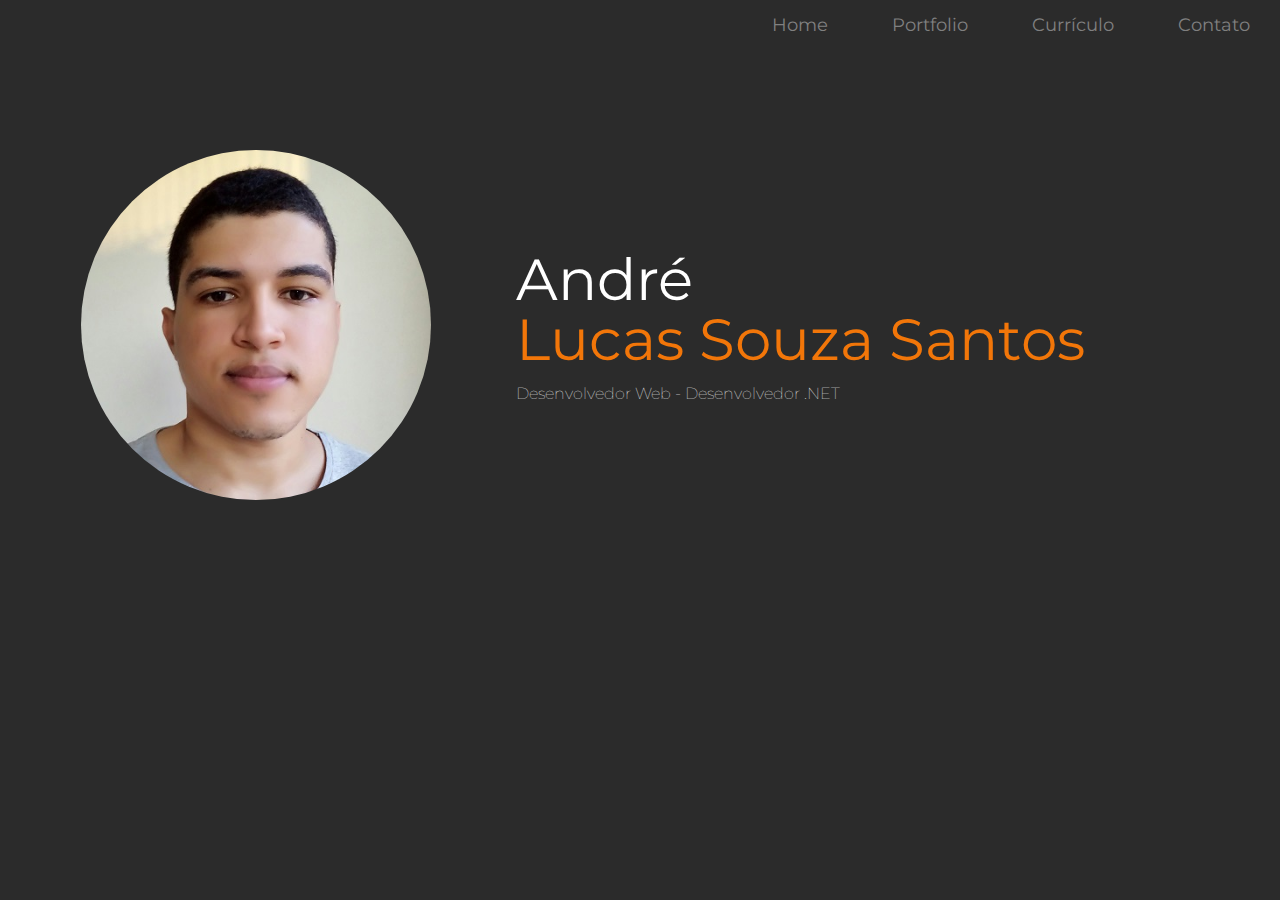
<file: index.html>
<!DOCTYPE html>

<html>

	<head>
		<title>André Lucas - Portfolio Online</title>

		<meta charset="utf-8">
		<link rel="stylesheet" href="css/styles.css">
		<link href="https://fonts.googleapis.com/css?family=Montserrat:400,500&display=swap" rel="stylesheet">
         <script type="text/javascript" src="js/scripts.js"></script>


	</head>


	<body>
 
			<div id ="navigation" class="navigation">
				<ul>
					<li><a href="index.html">Home</a></li>
					<li> <a href="portfolio.html"> Portfolio</a></li>
					<li> <a href="curriculo.html">Currículo</a></li>
					<li> <a href="contato.html">Contato</a></li>
					<li id ="threeline-icon" class="threeline-icon"  onclick="openNav()">&#9776;</li>
				</ul>
			</div>

			<div class="capa">
				<div class = "profile-pic">
				<img src="img/andre-profile.jpg" alt="Foto de André Lucas">
			</div>

			<div class="profile-title">
				<h1>André  <span> Lucas Souza Santos</span></h1>
				<h2>Desenvolvedor Web - Desenvolvedor .NET</h2>
			</div>


	</body>

</html>
</file>
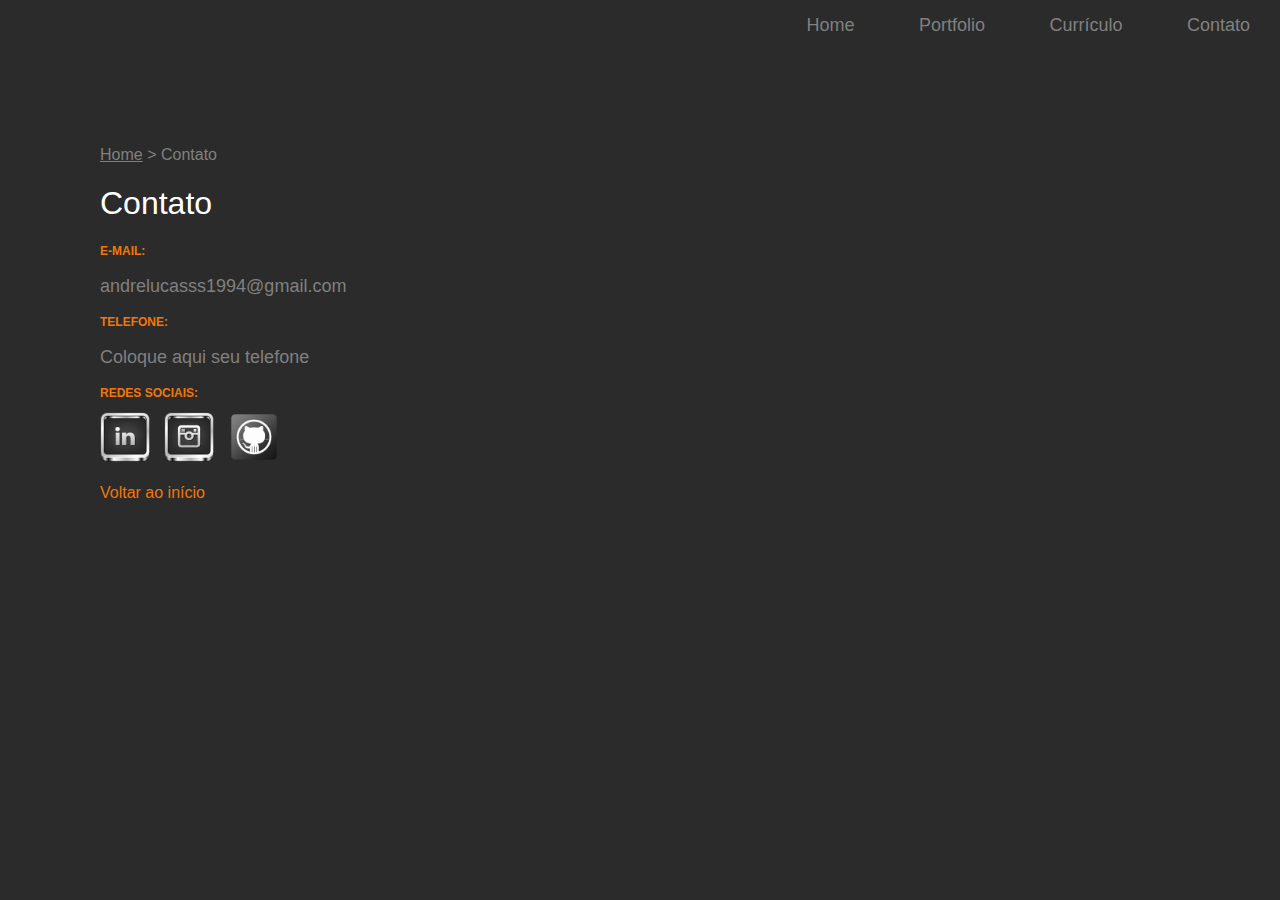
<file: contato.html>
<!DOCTYPE html>

<html>

	<head>
		<title>Contato - Seu Nome</title>

		<meta charset="utf-8">
		<link rel="stylesheet" href="css/styles.css">
		<script type="text/javascript" src="js/scripts.js"></script>

	</head>


	<body>

		<div id ="navigation" class="navigation">
			<ul>
				<li><a href="index.html">Home</a></li>
				<li> <a href="portfolio.html"> Portfolio</a></li>
				<li> <a href="curriculo.html">Currículo</a></li>
				<li> <a href="contato.html">Contato</a></li>
				<li id ="threeline-icon" class="threeline-icon"  onclick="openNav()">&#9776;</li>
			</ul>
		</div>

			<div class ="main">
				
				
				<ul class="caminho">
					<li><a href="index.html">Home </a></li>
					<li>></li>
					<li>Contato</li>
				</ul>

				<h1>Contato</h1>
			

				<h3>E-mail:</h3>
				<p>andrelucasss1994@gmail.com</p>

				<h3>Telefone:</h3>
				<p>Coloque aqui seu telefone</p>

				<h3>Redes Sociais:</h3>
				<a href="https://www.linkedin.com/in/andr%C3%A9-lucas-b807aa192/" target="_blank"><img class="social-img" src="img/linkedin.png" alt="Likedin"></a>
				<a href="https://www.instagram.com/andr3lucasti/?hl=pt-br" target="_blank"><img class="social-img" src="img/instagram.png" alt="Likedin"></a>
				<a href="https://github.com/andrext660" target="_blank"><img class="social-img" src="img/Github-icon-5.png" alt="Likedin"></a>
		

				<br>
				<br>
				<a class="back-link" href="index.html">Voltar ao início<a>

			</div>	

			

	</body>

</html>
</file>
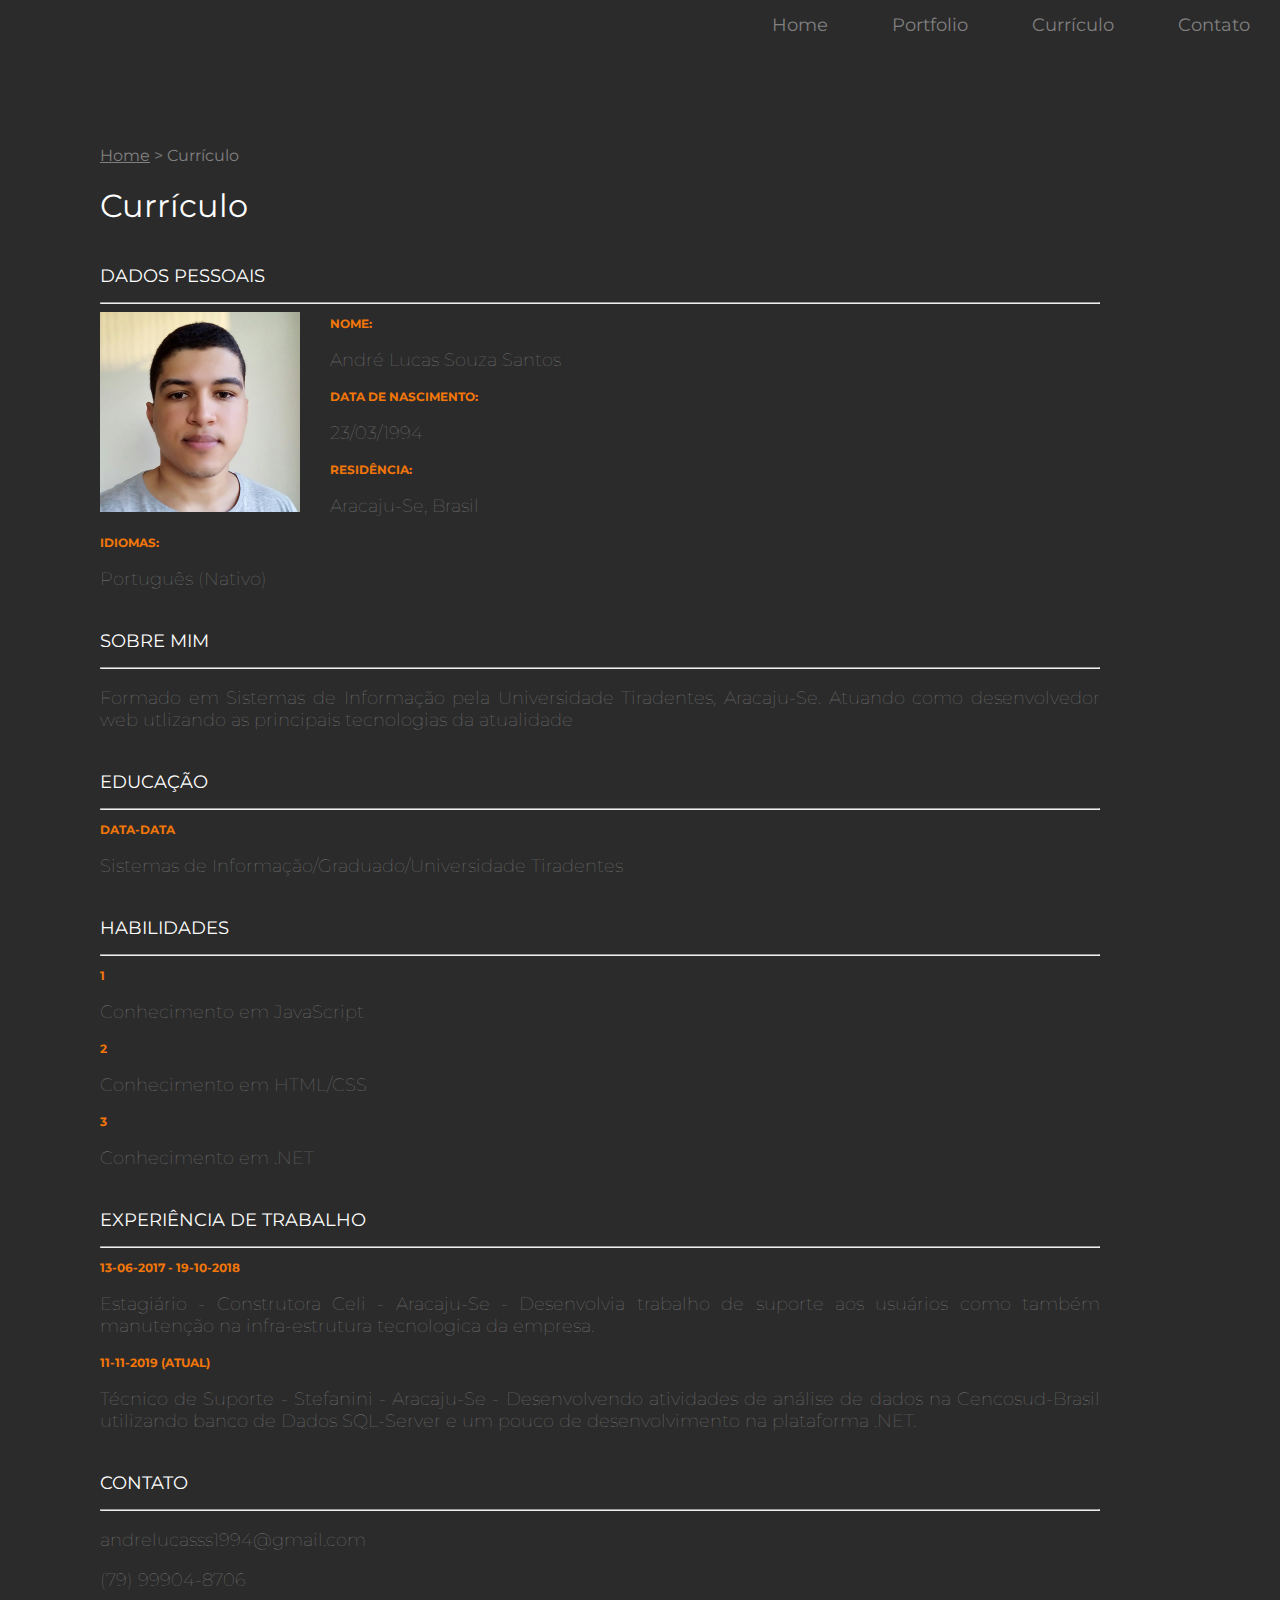
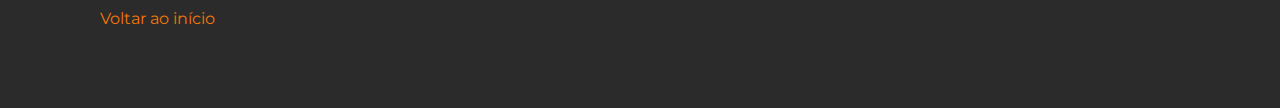
<file: curriculo.html>
<!DOCTYPE html>

<html>

	<head>
		<title>Currículo - Seu Nome</title>

		<meta charset="utf-8">
		<link rel="stylesheet" href="css/styles.css">
		<link href="https://fonts.googleapis.com/css?family=Montserrat:400,500&display=swap" rel="stylesheet">
		<script type="text/javascript" src="js/scripts.js"></script>


	</head>


	<body>

		<div id ="navigation" class="navigation">
			<ul>
				<li><a href="index.html">Home</a></li>
				<li> <a href="portfolio.html"> Portfolio</a></li>
				<li> <a href="curriculo.html">Currículo</a></li>
				<li> <a href="contato.html">Contato</a></li>
				<li id ="threeline-icon" class="threeline-icon"  onclick="openNav()">&#9776;</li>
			</ul>
		</div>
			
			<div class="main">
								
				<ul class="caminho">
					<li><a href="index.html">Home </a></li>
					<li>></li>
					<li>Currículo</li>
				</ul>

				<h1>Currículo</h1>

					
					<h2>Dados Pessoais</h2>
					<hr>

				<img class="cv-pic" src="img/andre-profile.jpg" alt="Foto de André Lucas">
				
						<h3>Nome:</h3>

							<p>André Lucas Souza Santos</p>

						<h3>Data de Nascimento:</h3>

							<p>23/03/1994</p>

						<h3>Residência:</h3>

							<p>Aracaju-Se, Brasil</p>

						<h3>Idiomas:</h3>

							<p>Português (Nativo)</p>
							
							
					
					<h2>Sobre Mim</h2>
					<hr>

							<p>Formado em Sistemas de Informação pela Universidade Tiradentes, Aracaju-Se. Atuando como desenvolvedor web utlizando as principais tecnologias da atualidade</a></p>

							<!--- <p>Lorem ipsum dolor sit amet, consectetur adipiscing elit. Nullam scelerisque ipsum vitae malesuada ultrices. Proin suscipit nulla odio, sit amet cursus ipsum fringilla ac. Morbi et turpis odio. Praesent diam ex, malesuada ornare neque et, placerat tincidunt nunc. Ut sit amet ex tincidunt, viverra nisl vitae, aliquam purus. Nam purus dolor, maximus in quam sed, aliquam congue ipsum. Integer eleifend id ante sed porta.</p>

							<p>Sed posuere sit amet mi ac rhoncus. Donec ac pretium nibh. Curabitur id nisi et lorem efficitur molestie. Quisque diam nulla, pulvinar sit amet porttitor id, mollis viverra leo. Fusce in tellus porttitor, suscipit turpis et, faucibus dui. Donec sit amet magna id nunc bibendum fermentum. Praesent quam odio, venenatis non tellus eu, molestie luctus erat. Mauris eu ultricies metus.</p> -->

					
					<h2>Educação</h2>
					<hr>

						
						<h3>data-data</h3>

							<p>Sistemas de Informação/Graduado/Universidade Tiradentes</p>

					

					
					<h2>Habilidades</h2>
					<hr>


						<h3>1</h3>

							<p>Conhecimento em JavaScript</p>

						<h3>2</h3>

							<p>Conhecimento em HTML/CSS</p>

						<h3>3</h3>

							<p>Conhecimento em .NET</p>


					
					<h2>Experiência de Trabalho</h2>
					<hr>

						<h3>13-06-2017 - 19-10-2018</h3>

							<p>Estagiário - Construtora Celi - Aracaju-Se - Desenvolvia trabalho de suporte aos usuários como também manutenção na infra-estrutura tecnologica da empresa.</p>

						<h3>11-11-2019 (atual)</h3>

							<p>Técnico de Suporte - Stefanini - Aracaju-Se - Desenvolvendo atividades de análise de dados na Cencosud-Brasil utilizando banco de Dados SQL-Server e um pouco
								de desenvolvimento na plataforma .NET.
							</p>

					<!-- 	<h3>data-data</h3>

					<p>Função - empresa - local</p> -->

						


					<h2>Contato</h2>
					<hr>

							<p>andrelucasss1994@gmail.com</p>
							<p>(79) 99904-8706</p>


				<a class="back-link" href="index.html">Voltar ao início<a>


			</div>

				

	</body>

</html>
</file>
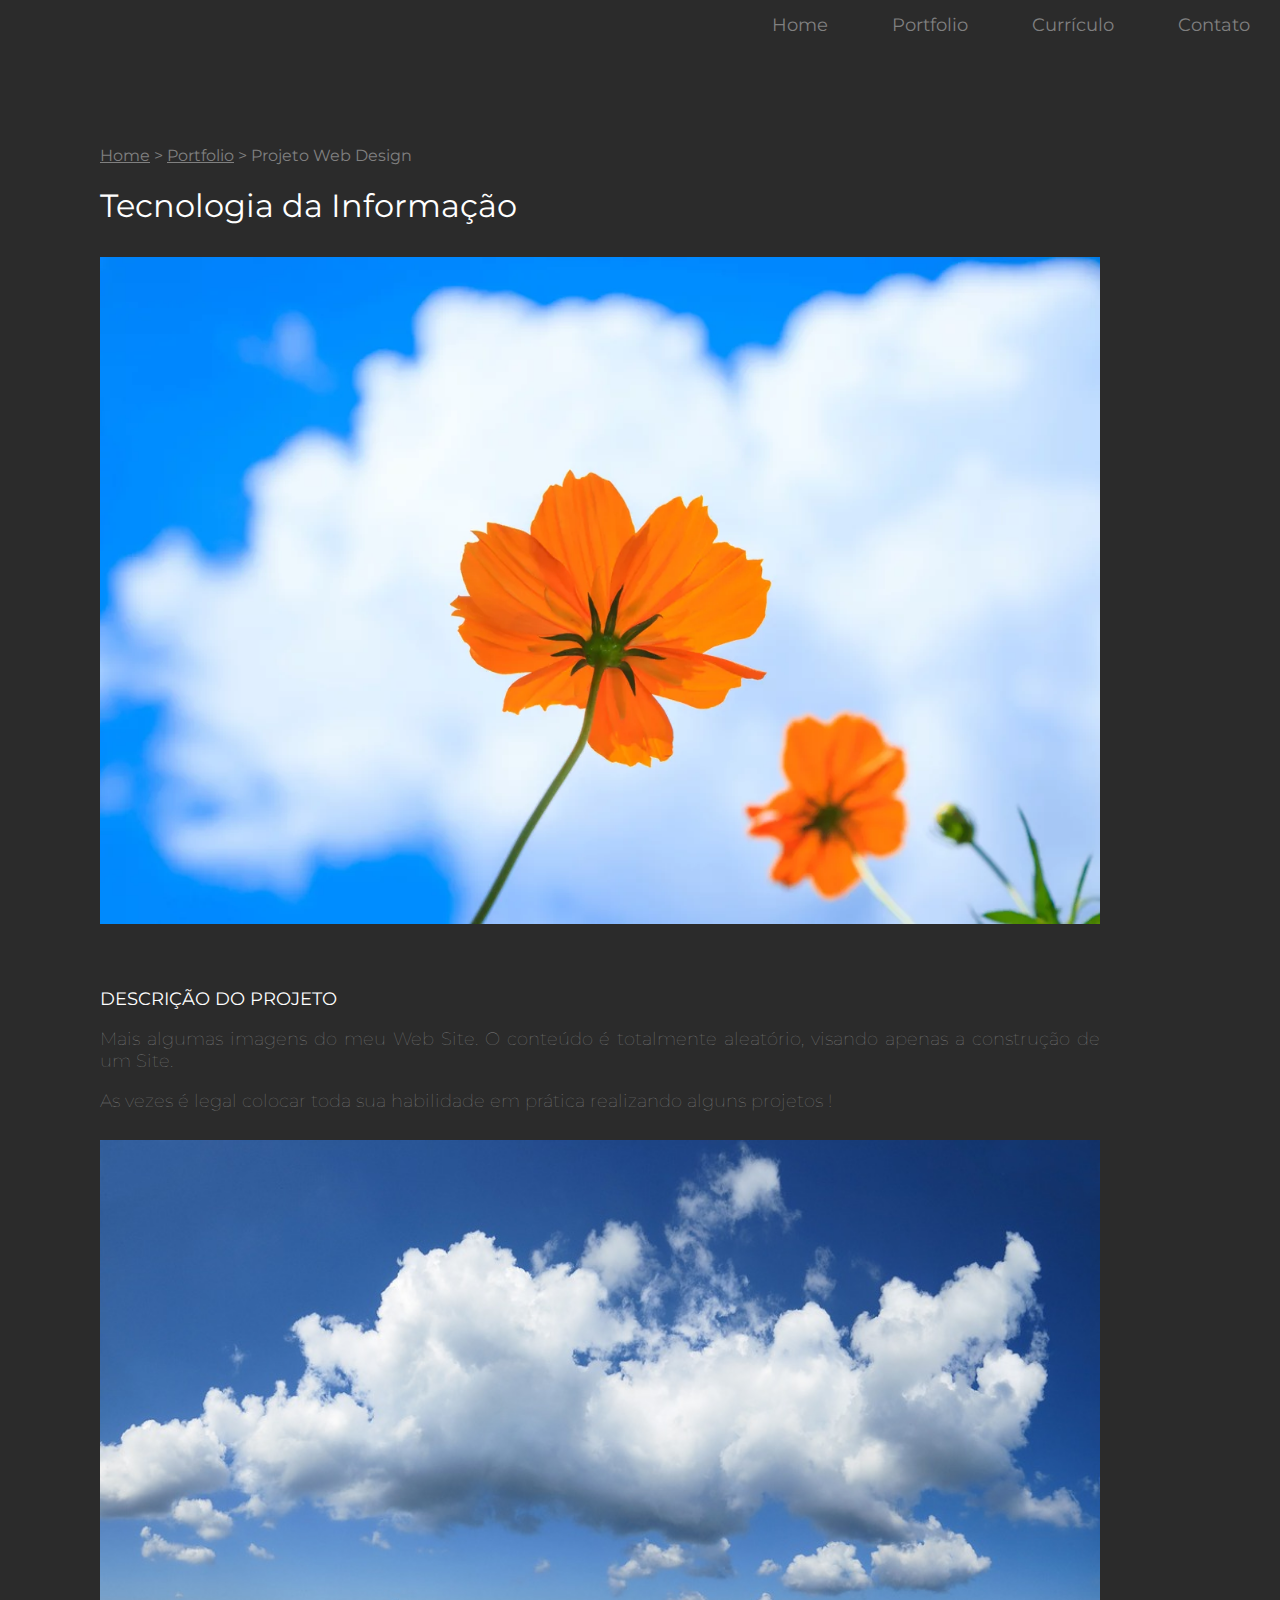
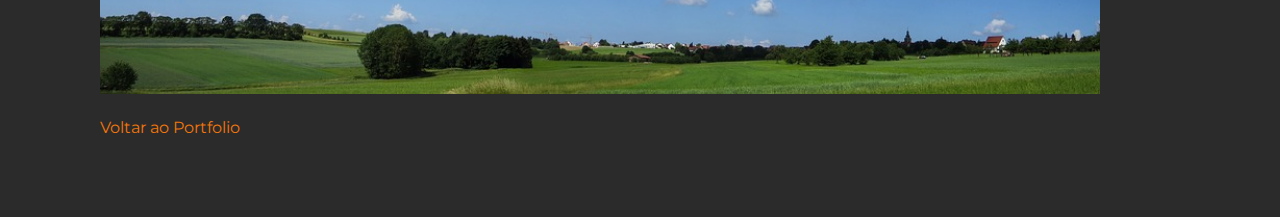
<file: pagina2-dw.html>
<!DOCTYPE html>

<html>

	<head>
		<title>Pagina de Trabalhos - Seu Nome</title>

		<meta charset="utf-8">
		<link rel="stylesheet" href="css/styles.css">
		<link href="https://fonts.googleapis.com/css?family=Montserrat:400,500&display=swap" rel="stylesheet">
		<script type="text/javascript" src="js/scripts.js"></script>



	</head>


	<body>

		<div id ="navigation" class="navigation">
			<ul>
				<li><a href="index.html">Home</a></li>
				<li> <a href="portfolio.html"> Portfolio</a></li>
				<li> <a href="curriculo.html">Currículo</a></li>
				<li> <a href="contato.html">Contato</a></li>
				<li id ="threeline-icon" class="threeline-icon"  onclick="openNav()">&#9776;</li>
			</ul>
		</div>
						
			<div class="main">
				
				
				<ul class ="caminho">
					<li><a href="index.html">Home </a></li>
					<li>></li>
					<li><a href="portfolio.html">Portfolio</a></li>
					<li>></li>
					<li>Projeto Web Design</li>
				</ul>

				<h1>Tecnologia da Informação</h1>
				  
				<img class="foto-trabalhos" src="img/Trabalhos/flor.jpg" alt="Site-CCB">

				<h2>Descrição do Projeto</h2>

				<p>Mais algumas imagens do meu Web Site. O conteúdo é totalmente aleatório, visando apenas a construção de um  Site.</p>
				  
				<p>As vezes é legal colocar toda sua habilidade em prática realizando alguns projetos !</p>

				<img class="foto-trabalhos" src="img/Trabalhos/flor_2.jpg" alt="Site-CCB">

			


				

		  <br>
		  
		  <a class="back-link" href="portfolio.html">Voltar ao Portfolio<a>

			</div>	

			

	</body>

</html>
</file>
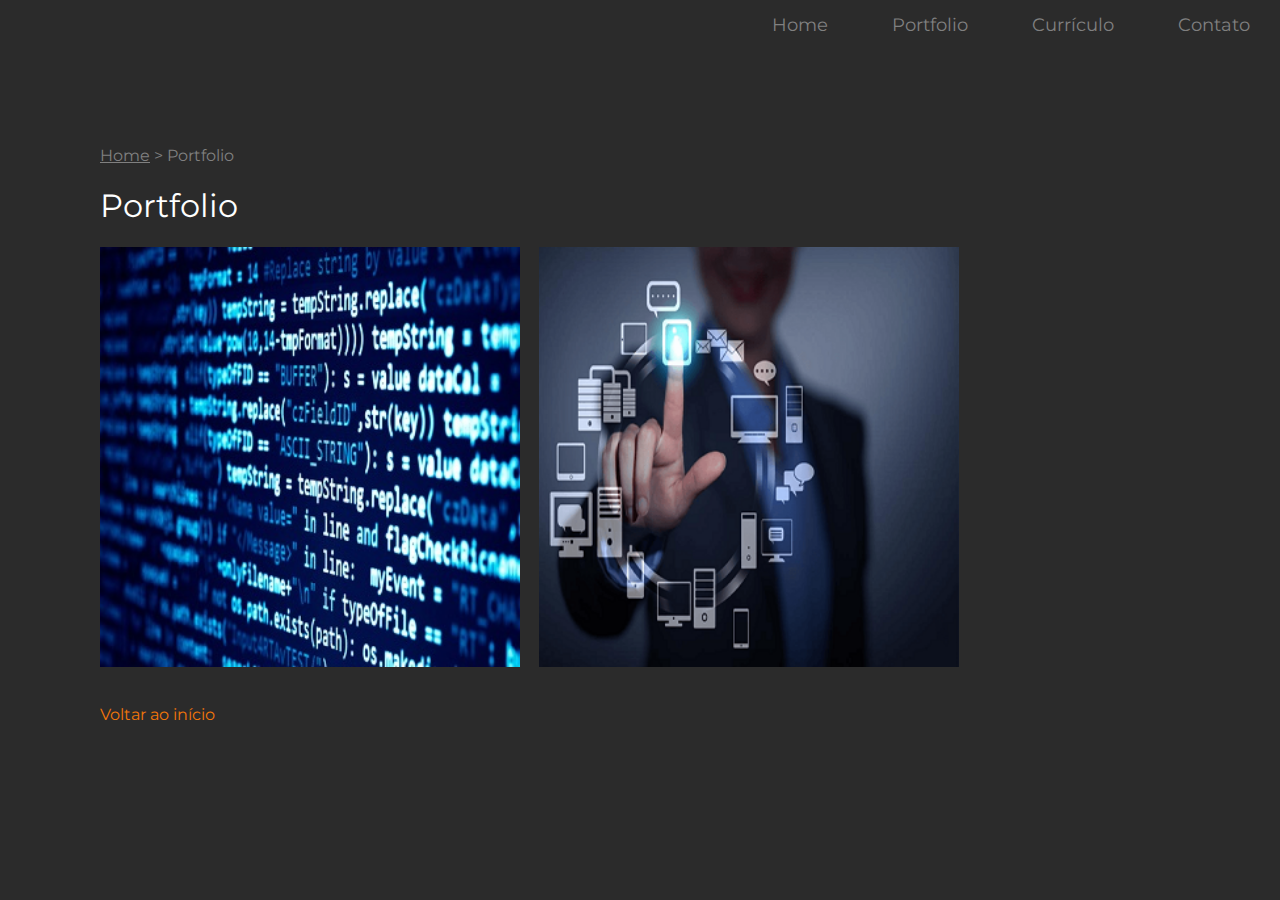
<file: portfolio.html>
<!DOCTYPE html>

<html>

	<head>
		<title>Portfolio - Seu Nome</title>

		<meta charset="utf-8">
		<link rel="stylesheet" href="css/styles.css">
		<link href="https://fonts.googleapis.com/css?family=Montserrat:400,500&display=swap" rel="stylesheet">
		<script type="text/javascript" src="js/scripts.js"></script>



	</head>


	<body>

		<div id ="navigation" class="navigation">
			<ul>
				<li><a href="index.html">Home</a></li>
				<li> <a href="portfolio.html"> Portfolio</a></li>
				<li> <a href="curriculo.html">Currículo</a></li>
				<li> <a href="contato.html">Contato</a></li>
				<li id ="threeline-icon" class="threeline-icon"  onclick="openNav()">&#9776;</li>
			</ul>
		</div>
						
			<div class="main">
				
				
				<ul class ="caminho">
					<li><a href="index.html">Home </a></li>
					<li>></li>
					<li >Portfolio</li>
				</ul>

				<h1>Portfolio</h1>
		 
	    
		<div style="background-image: url('img/program.jpg')" class="miniatura">
			<a href="webdesign-ccb.html">
			<div class="blackbox"> 
				<div class="blackbox-text"> 
				<h1> Demonstração do Web Site</h1>
				<h2> Web Design</h2>	
				</div>
			</div>
		</a>
		</div>
		

		
		<div style="background-image: url('img/teste2.png')" class="miniatura">
			<a href="pagina2-dw.html"> 
			<div class= 'blackbox'>
				<div class="blackbox-text"> 
					<h1>Web Site 2</h1>
					<h2> Web Design</h2>	
					</div>
			</div>
		</a>
		</div>
		
		

		  <br>
		  <br>
		  <a class="back-link" href="index.html">Voltar ao início<a>

			</div>	

			

	</body>

</html>
</file>
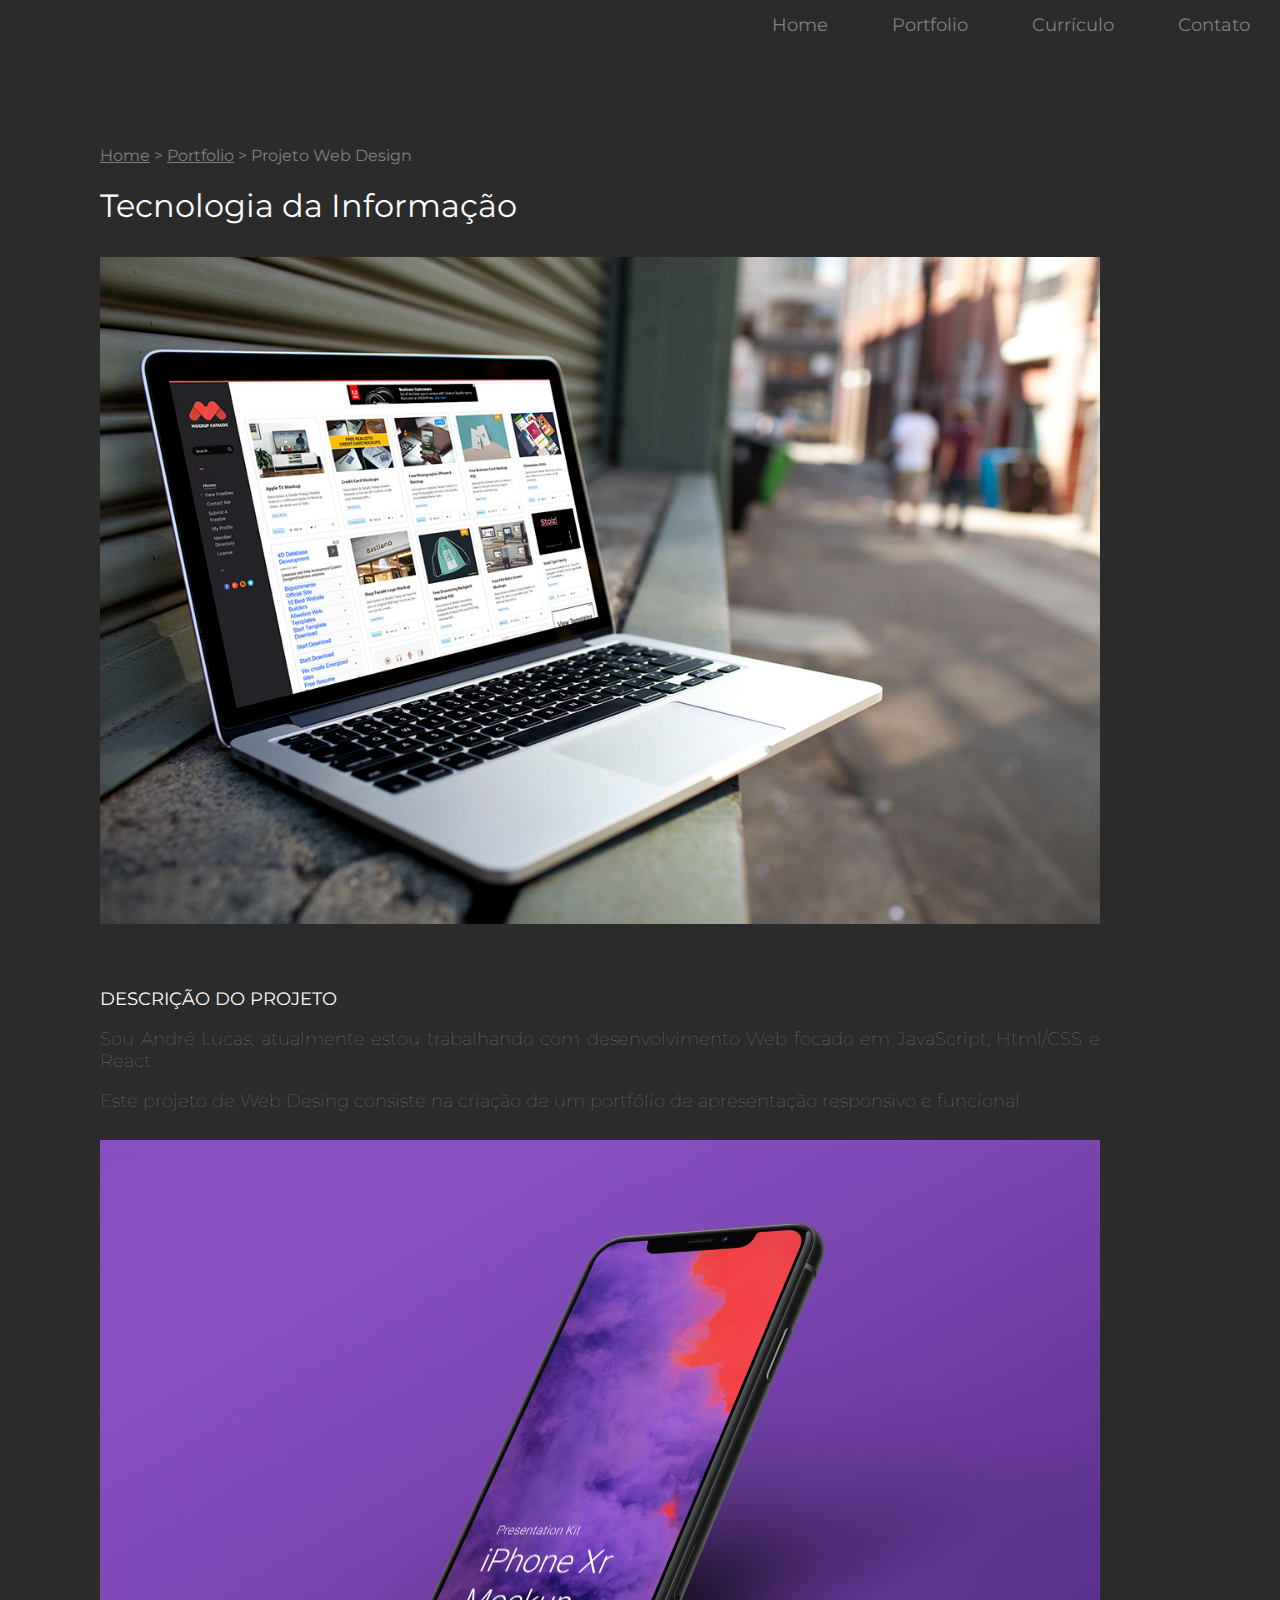
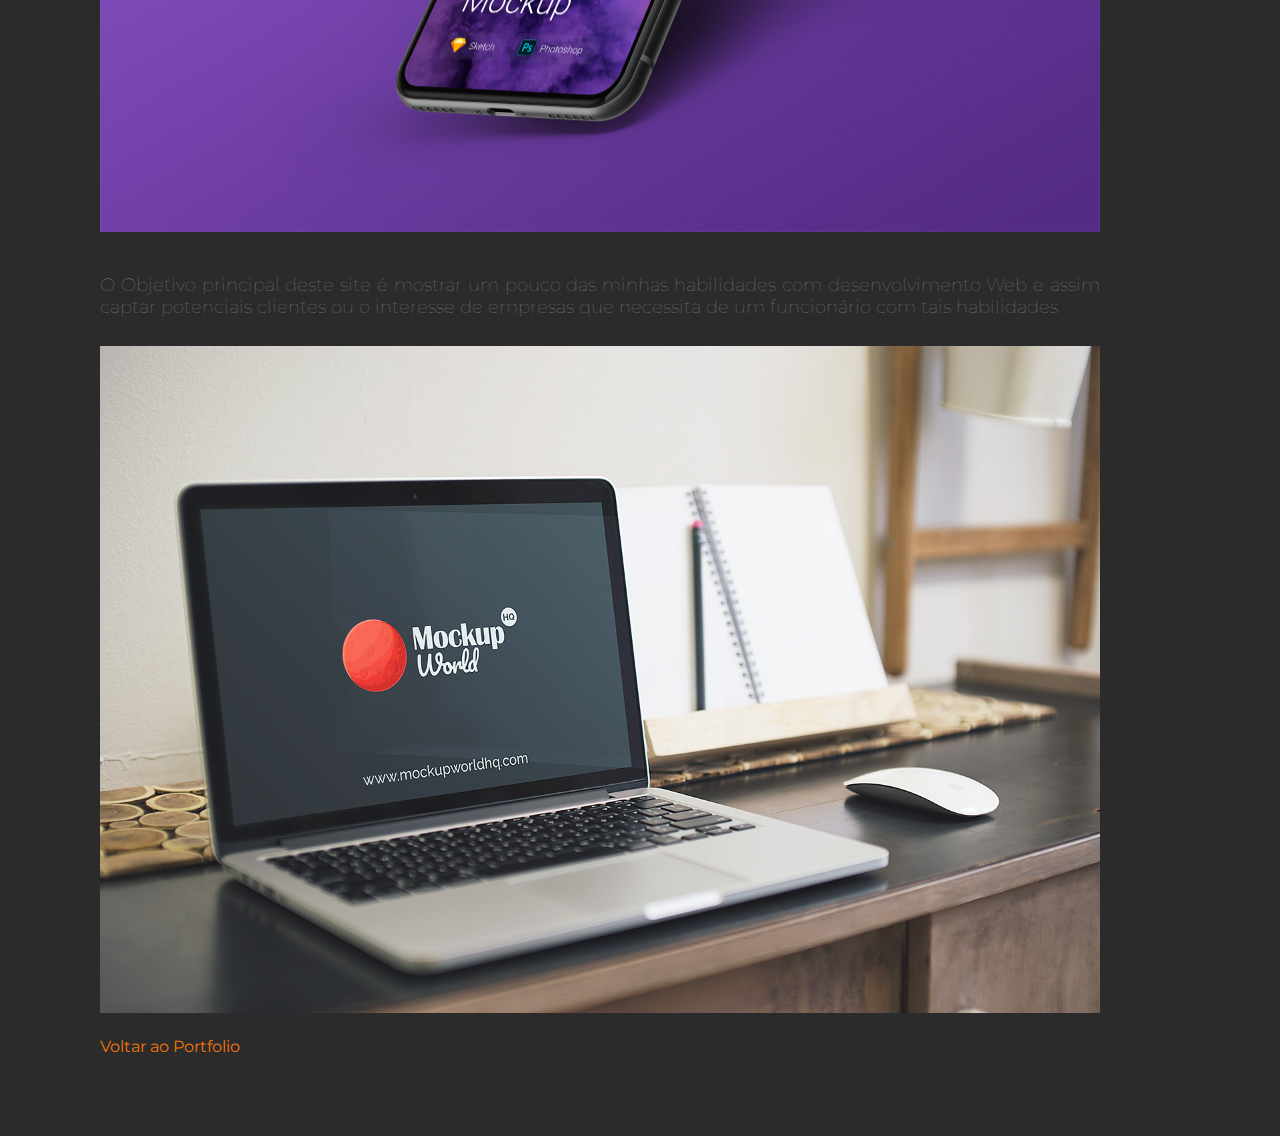
<file: webdesign-ccb.html>
<!DOCTYPE html>

<html>

	<head>
		<title>Pagina de Trabalhos - Seu Nome</title>

		<meta charset="utf-8">
		<link rel="stylesheet" href="css/styles.css">
		<link href="https://fonts.googleapis.com/css?family=Montserrat:400,500&display=swap" rel="stylesheet">
		<script type="text/javascript" src="js/scripts.js"></script>



	</head>


	<body>

		<div id ="navigation" class="navigation">
			<ul>
				<li><a href="index.html">Home</a></li>
				<li> <a href="portfolio.html"> Portfolio</a></li>
				<li> <a href="curriculo.html">Currículo</a></li>
				<li> <a href="contato.html">Contato</a></li>
				<li id ="threeline-icon" class="threeline-icon"  onclick="openNav()">&#9776;</li>
			</ul>
		</div>
						
			<div class="main">
				
				
				<ul class ="caminho">
					<li><a href="index.html">Home </a></li>
					<li>></li>
					<li> <a href="portfolio.html"> Portfolio</a></li>
					<li>></li>
					<li>Projeto Web Design</li>
				</ul>

				<h1>Tecnologia da Informação</h1>
				  
				<img class="foto-trabalhos" src="img/Trabalhos/imagem1.jpg" alt="Site-CCB">

				<h2>Descrição do Projeto</h2>

				<p>Sou André Lucas, atualmente estou trabalhando com desenvolvimento Web focado em JavaScript, Html/CSS e React</p>
				  
				<p>Este projeto de Web Desing consiste na criação de um portfólio de apresentação responsivo e funcional</p>

				<img class="foto-trabalhos" src="img/Trabalhos/mockup- iphone.jpg" alt="Site-CCB">

				<p>O Objetivo principal deste site é mostrar um pouco das minhas habilidades com desenvolvimento Web e assim captar potenciais clientes ou o interesse de empresas que necessita
				   de um funcionário com tais habilidades</p>
				
				<img class="foto-trabalhos" src="img/Trabalhos/imagem3.jpg" alt="Site-CCB">


				

		  <br>
		  
		  <a class="back-link" href="portfolio.html">Voltar ao Portfolio<a>

			</div>	

			

	</body>

</html>
</file>
<file: css/styles.css>
html,body {
    margin: 0;
    padding: 0;
    
}


body{ 
    background-color: #2b2b2b;
    font-family: 'Montserrat', sans-serif;
}

.navigation ul {
    margin-top: 0;
    list-style: none;
    text-align: right;
    height: 50px;
    padding-left: 0;  
}

.navigation{
    background-color: #2b2b2b;
    color:grey;
    height:50px;

    animation-name: animacao;
    animation-duration: 4s;
}

.navigation li {
    display: inline-block;
    padding-left: 30px;
    padding-right: 30px;
   line-height: 50px;
   font-size: 18px;
   
}

.navigation a {
    text-decoration: none;
    color: gray;
}

.navigation li.threeline-icon {
    display: none;
}

.capa{
    color:white
}
.capa span{
    color:#f27609;
    display: block;
}

.capa div {
   display: inline-block;
   height: 650px;

}

.profile-pic {
   
    width:40%;
    text-align: center;
    animation-name: profile-capa;
    animation-duration: 5s;
}


.profile-pic img{
    width:350px;
    border-radius: 350px;
    margin-top: 100px;
  

}

.profile-title {
   
    vertical-align: top;
    width: 59%;
    animation-name: titulo-capa;
    animation-duration: 5s;
}

.profile-title h1{
    font-size:58px;
    margin-top: 200px;
    font-weight: 400;
    line-height: 60px;
}

.profile-title h2{
    font-size:16px;
    font-weight: 100;
    margin-top: -25px;
}

/************Currículo***********/

.back-link {
    text-decoration: none;
    color:#f27609;
}

.main {

    padding-top: 80px;
    padding-right: 180px;
    padding-bottom: 80px;
    padding-left: 100px;

    animation-name: conteudo;
    animation-duration: 2s;

}

.cv-pic{
    float:left;
    width:200px;
    margin-right: 30px;
    margin-bottom: 20px;
}
.main h1 {
color: white;
font-weight: normal;

}

.main h2{
color:white;
font-size: 18px;
text-transform: uppercase;
font-weight: normal;
margin-top: 40px;

}

.main h3{

    color:#f27609;
    font-size: 12px;
    text-transform: uppercase;
}

.main p{
    color:grey;
    font-size: 18px;
    font-weight:100;
    text-align: justify;
}

.caminho {
    list-style: none;
    padding-left: 0;
    color:grey;
   
}


.caminho a {
    color: grey;
}

.caminho li{
    display: inline-block;
}

.social-img{

    width: 50px;
    margin-right: 10px;
}

.miniatura {
width: 420px;
height: 420px;
background-size: contain;
display: inline-block;
margin-right: 15px;
margin-bottom: 15px;
overflow: hidden;
}


.miniatura a{
    text-decoration: none;
}

.blackbox{
    width: 100%;
    height: 100%;
    background-color: black;
    opacity: 0;
    padding-top: 100px;
    transition: 1s;
}

.blackbox:hover {
    opacity:0.8;
    transition: 1s;
}

.blackbox-text{
    text-align: center;
}

.blackbox-text h1{
    font-size: 16px;
    color:#f27609;
    text-transform: uppercase;
}

.blackbox-text h2{
    text-transform: none;
    font-size: 16px;
    font-weight: 100;
}


/* Página*/
.foto-trabalhos {
    width:100%;
    margin-bottom: 20px;
    margin-top: 10px;
}


/** Efeitos **/

@keyframes profile-capa {
0%{opacity: 0; transform:translate(0px,20px)}
100%{opacity: 1; transform: translate(0px,0px)}

}


@keyframes titulo-capa {
    0%{ opacity: 0; transform:translate(0px,-30px)}
    100%{opacity: 1; transform: translate(0px,0px)}
    
    }

    @keyframes animacao {
        0%{ opacity: 0}
        50%{opacity: 0;}
        100%{opacity: 1}
        
        }

        @keyframes conteudo{
            0%{ opacity: 0; transform:translate(-20px,0px)}
            100%{opacity: 1; transform: translate(0px,0px)}
            
            }

/* Configurações para Celular*/

            @media(max-width: 1000px){

                .navigation li.threeline-icon {
                    display: inline-block;
                   
                }

                .navigation li.threeline-icon:hover {
                    color:#f27609;
                    cursor:pointer;
                }

                .navigation li{
                    display: none;
                }

                .profile-pic{
                    
                    width: 100%;
                    margin-top:0;
                }
                
                .profile-title{
                    text-align: center;
                    width: 100%; 
                }

                .capa div {
                    display: block;
                    height: auto;
                 
                 }

                 .profile-pic img {
                     margin-top: 0;
                     max-width: 80%;
                 }

                 .profile-title h1{
                     text-align: center;;
                     margin-top: 10px;
                     font-size: 40px;
                     margin-left: 20px;
                     margin-right: 20px;
                 }

                 .profile-title h2{
                     margin-top: 10px;
                     margin-left: 20px;
                     margin-right: 20px;
                 }

                 .main {
               padding: 10px 5% 40px 5%;
                }

                .main a{
                    overflow-wrap: break-word;
                    word-wrap: break-word;
                }


                .main p{
                    text-align: left;
                    line-height: 30px;
                }

                .caminho li {
                    font-size: 12px;
                }

                .cv pic {
                    float:none;
                    max-width: 100%;
                    margin-right: 0px;
                }

                .miniatura {
                    max-width: 100%;
                    background-size: auto 100%;
                }

                .blackbox {
                    opacity: 0.8;
                }


                .menujs {
                    
                    height: auto;
                }

                .menujs ul{
                    height: auto;
                    text-align: center;
                    padding-right: 15%;
                    padding-left: 15%;
                }

                .menujs li{
                    display: block;
                    border-bottom:solid grey 1px;
                    width: 100%;
                    padding: 0;
            
                }
            }
</file>
